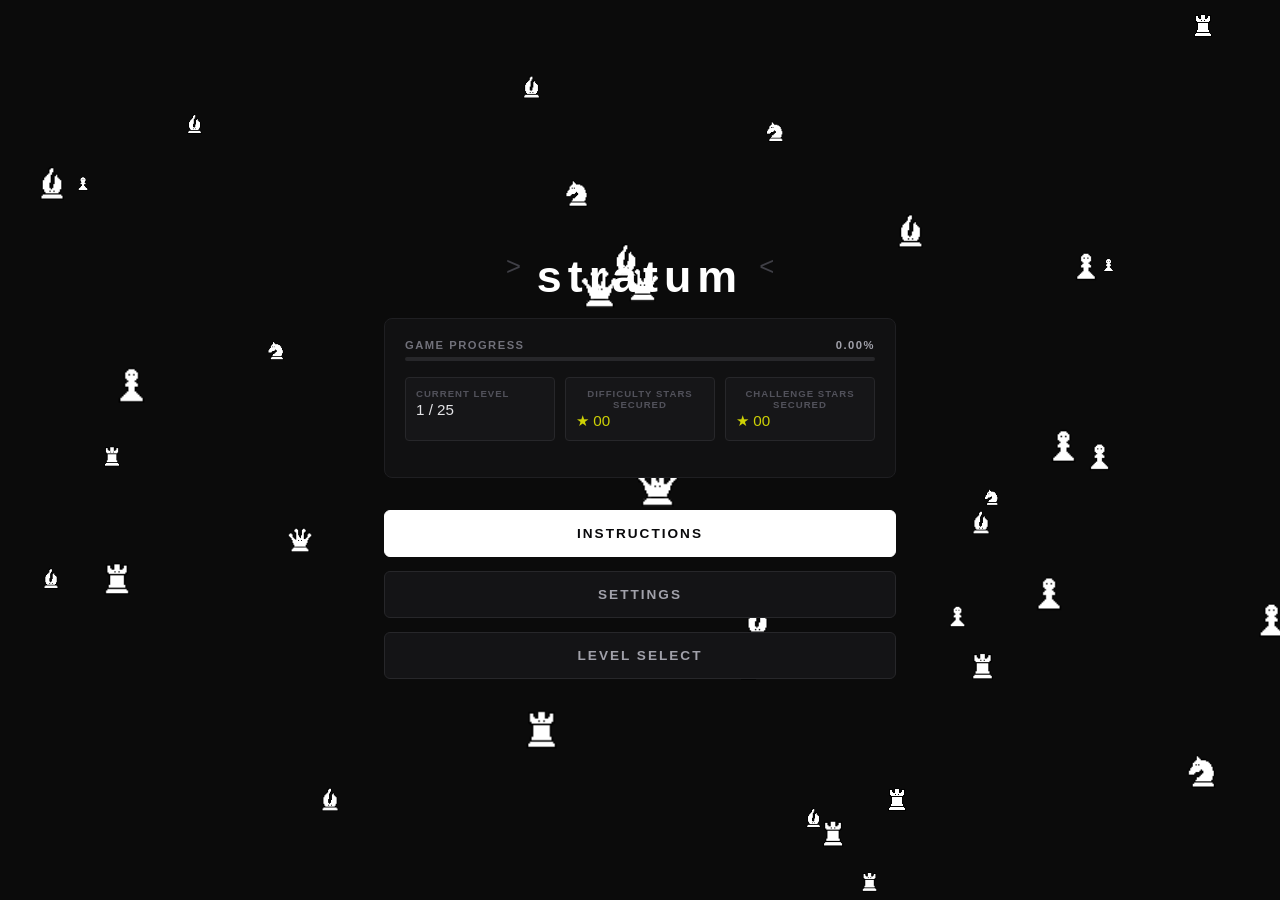
<file: index.html>
<!DOCTYPE html>
<html lang="en">
<head>
    <meta charset="UTF-8">
    <meta name="viewport" content="width=device-width, initial-scale=1.0">
    <title>stratum</title>
    <link rel="icon" type="image/favicon-icon" href="/static/images/gain_pawn.png">
    <link rel="stylesheet" href="/static/main.css">
</head>
<body class="menu-body">
<script>/*fix*/</script>

<div id="background-canvas"></div>

<div class="menu-container">
    <header class="menu-header">
        <span class="decorator">&gt;</span>
        <h1 class="game-title">stratum</h1>
        <span class="decorator">&lt;</span>
    </header>

    <section class="dashboard-metrics">
        <div class="metric-row">
            <span class="metric-label">GAME PROGRESS</span>
            <span class="metric-value" id="progress-text">0%</span>
        </div>
        <div class="progress-track">
            <div class="progress-bar" id="progress-bar" style="width: 0%;"></div>
        </div>

        <div class="metric-grid">
            <div class="metric-box">
                <span class="box-label">CURRENT LEVEL</span>
                <span class="box-value" id="level-indicator">1 / 25</span>
            </div>
            <div class="metric-box">
                <span class="box-label">DIFFICULTY STARS SECURED</span>
                <span class="box-value" id="difficulty-star-indicator">★ 00</span>
            </div>
            <div class="metric-box">
                <span class="box-label">CHALLENGE STARS SECURED</span>
                <span class="box-value" id="challenge-star-indicator">★ 00</span>
            </div>
        </div>
    </section>
    
    <div class="menu-controls">
        <button class="menu-btn primary-btn" id="instructions-btn">Instructions</button>
        <button class="menu-btn secondary-btn" id="settings-btn">Settings</button>
        <button class="menu-btn secondary-btn" id="level-select-btn">Level Select</button>
    </div>
</div>

<div id="instructionsModal" class="modal-overlay hidden">
    <div class="modal-content large">
        <h2 class="modal-header">stratum</h2>

        <div class="modal-body-scroll">
            <p>single player chess (against the engine) with a small twist!?</p>
            <p>each separate level challenges you against an increasingly difficult starting position. each level contains three difficulties:</p>
            <ul>
                <li>Beginner (★)</li>
                <li>Intermediate (★★)</li>
                <li>Advanced (★★★)</li>
            </ul>
            <p>you must WIN!! to pass the level (draws not included)</p>

            <p>select the level you wish to play using the level select menu</p>
            <div class="instruction-img-container">
                <img src="static/images/levels.png" class="instruction-img">
                <p class="img-caption">
                    you can earn up to 6 stars on each level, 3 from the engine difficulty, and 3 from the unique challenges.
                    the next level is only unlocked when you beat the previous level, at any difficulty.
                </p>
            </div>


            <p>seems difficult? keep in mind that there are difficulty modifiers implemented in game</p>
            <div class="instruction-img-container">
                <img src="static/images/modifiers.png" class="instruction-img">
                <p class="img-caption">
                    use the side console to toggle game modifiers before clicking into the match. 
                    each modifier has its own difficulty multiplier associated with it. 
                    certain modifiers impose a hard restriction preventing you from choosing certain other modifiers.
                </p>
            </div>

            <p>challenges listed under each level require the specific difficulty and modifiers active / overall difficulty multiplier required, in any successful attempt</p>
            <div class="instruction-img-container">
                <img src="static/images/challenges.png" class="instruction-img">
                <p class="img-caption">
                    meet challenge requirements and pass the level to earn the special challenge star. 
                    challenges must be followed STRICTLY to earn a completion (no extra modifiers, even if it makes it harder!)
                </p>
            </div>

            <p>keep in mind that it is ILLEGAL to capture the opponent's king even if your combination of modifiers allows you to do so </p>

            <hr class="modal-divider">
            <button class="modal-close-action-btn" id="close-instructions-btn">close</button>
        </div>
    </div>
</div>    

<!-- settings menu -->
<div id="sidebarOverlay" class="sidebar-overlay"></div>
<div id="settingsSidebar" class="settings-sidebar">
    <div class="settings-wrapper">
        <div class="sidebar-header">
            <h3>Game Settings</h3>
            <button class="close-sidebar-btn" id="close-settings-btn">×</button>
        </div>
        
        <!-- specific settings -->
        <div class="setting-item">
            <label for="themeSelect">Board Theme:</label>
            <select id="boardThemeSelect">
                <option value="classic">Classic</option>
                <option value="green">Tournament Green</option>
                <option value="red">Picnic Red</option>
                <option value="blue">Ocean Blue</option>
                <option value="purple">Pale Purple</option>
            </select>

            <label for="themeSelect">Board Piece Highlight:</label>
            <select id="pieceThemeSelect">
                <option value="white">White</option>
                <option value="green">Green</option>
                <option value="red">Red</option>
                <option value="blue">Blue</option>
                <option value="purple">Purple</option>
                <option value="none">None</option>
            </select>

            <hr class="modal-divider">

            <label for="bgSelect">Game Background Color:</label>
            <input type="color" id="backgroundColorSelect" value="#ffffff">

            <label for="bgSelect">Game Background Theme:</label>
            <select id="backgroundThemeSelect">
                <option value="color">None</option>
                <option value="space">Space</option>
                <option value="bubble">Bubble</option>
            </select>

            <hr class="modal-divider">
            
            <label for="squareBgSelect">Board In-Check Square Color:</label>
            <input type="color" id="checkSquareColorSelect" value="#f56464">

            <label for="squareBgSelect">Board Selected Square Color:</label>
            <input type="color" id="selectedSquareColorSelect" value="#7b9652">

            <label for="squareBgSelect">Board Moveable Squares Color:</label>
            <input type="color" id="moveableSquareColorSelect" value="#bbfcdb">

            <label for="squareBgSelect">Board Engine Move Square Color:</label>
            <input type="color" id="engineSquareColorSelect" value="#c1bbfc">
        </div>
    </div>

    <div class="settings-footer">
        <button class="reset-btn" id="reset-theme">Click to Reset Theme Data</button>
        <button class="reset-btn" id="reset-data">Click to Reset ALL Game Data</button>
    </div> 
</div>

<!-- level select menu -->
<div id="levelOverlay" class="sidebar-overlay"></div>
<div id="levelSidebar" class="settings-sidebar">
    <div class="sidebar-header">
        <h3>Level Select</h3>
        <button class="close-sidebar-btn" id="close-level-btn">×</button>
    </div>
    
    <div class="level-container">
        <div id="levelGrid" class="level-grid">
            <!-- buttons added through Javascript -->
        </div>
    </div>
</div>

<div id="resetModal" class="reset-modal-overlay hidden">
    <div class="reset-modal-content">
        <h2 class="reset-modal-header">reset ALL data?</h2>
        <div class="reset-btn-container">
            <button class="confirmation-btn" id="reset-yes">yes</button>
            <button class="confirmation-btn" id="reset-no">no</button>
        </div>
    </div>
</div>

<script type="module" src="static/menu.js"></script>

</body>
</html>
</file>
<file: static/main.css>
@import 'components/background.css';
@import 'components/chessboard.css';
@import 'components/controls.css';
@import 'components/home-button.css';
@import 'components/level-description.css';
@import 'components/metrics.css';
@import 'components/modifiers.css';
@import 'components/modifier-strip.css';
@import 'screens/promotion.css';
@import 'screens/gameover.css';
@import 'screens/instructions.css';
@import 'screens/menu.css';
@import 'screens/reset.css';
@import 'sidebar/levels.css';
@import 'sidebar/settings.css';

:root {
    --bg-color: #ffffff;
    --box-color: #2c3e50;
    --sidebar-bg: #ffffff;
    --board-dark: #b58863;
    --board-light: #f0d9b5;
    --board-highlight: #ffffff;
    --board-selected: #7b9652;
    --board-check: #f56464;
    --board-moveable: #bbfcdb;
    --board-engine: #c1bbfc;
    --highlight: rgba(255, 255, 0, 0.4);
}

body {
    margin: 0;
    display: flex;
    justify-content: center;
    align-items: center;
    height: 100vh;
    background-color: var(--bg-color);
    font-family: 'Segoe UI', Tahoma, Geneva, Verdana, sans-serif;
}

.container {
    display: flex;
    background: var(--sidebar-bg);
    padding: 20px;
    border-radius: 8px;
    box-shadow: 0 10px 30px rgba(0,0,0,0.2);
    gap: 20px;
    z-index: 1;
}

/* for board and the side console */
.game-wrapper {
    display: flex;
    justify-content: center;
    align-items: stretch;
    gap: 0;
    background-color: #ffffff;
    border-radius: 8px;
    box-shadow: 0 8px 24px rgba(0, 0, 0, 0.15);
    overflow: visible;
}
</file>
